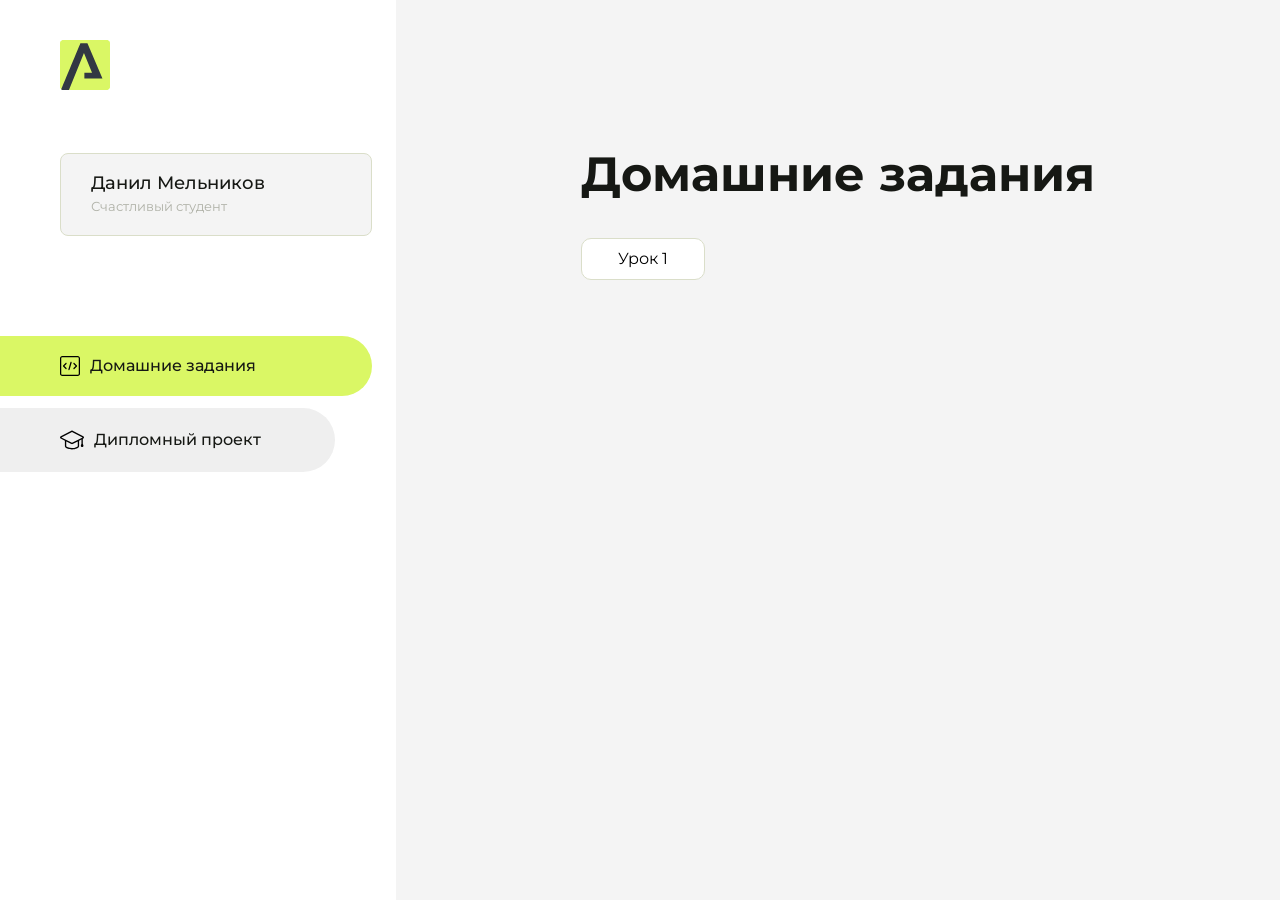
<file: index.html>
<!DOCTYPE html>
<html lang="en">
<head>
    <meta charset="UTF-8">
    <meta name="viewport" content="width=device-width, initial-scale=1.0">
    <title>Домашняя работа</title>
    <link rel="shortcut icon" href="src/logo.ico" type="image/x-icon">
    <link rel="preconnect" href="https://fonts.googleapis.com">
    <link rel="preconnect" href="https://fonts.gstatic.com" crossorigin>
    <link href="https://fonts.googleapis.com/css2?family=Montserrat:wght@400;500;700&family=Rubik:wght@500&display=swap"
          rel="stylesheet">
    <link rel="stylesheet" href="src/style.css">
</head>
<body id="body">
<div class="overlay" id="overlay"></div>
<div class="layout">
    <div class="burger" id="burger">
        <svg viewBox="0 0 24 24" fill="none" xmlns="http://www.w3.org/2000/svg">
            <g id="SVGRepo_bgCarrier" stroke-width="0"></g>
            <g id="SVGRepo_tracerCarrier" stroke-linecap="round" stroke-linejoin="round"></g>
            <g id="SVGRepo_iconCarrier">
                <path d="M4 18L20 18" stroke="#DAF765" stroke-width="2" stroke-linecap="round"></path>
                <path d="M4 12L20 12" stroke="#DAF765" stroke-width="2" stroke-linecap="round"></path>
                <path d="M4 6L20 6" stroke="#DAF765" stroke-width="2" stroke-linecap="round"></path>
            </g>
        </svg>
    </div>
    <aside class="sidebar" id="sidebar">
        <div class="sidebar__inner">
            <div class="logo">
                <svg width="50" height="50" viewBox="0 0 50 50" fill="none" xmlns="http://www.w3.org/2000/svg">
                    <g clip-path="url(#clip0_513_74730)">
                        <path d="M46.17 -0.257004H3.83C1.57281 -0.257004 -0.257 1.57281 -0.257 3.83V46.17C-0.257 48.4272 1.57281 50.257 3.83 50.257H46.17C48.4272 50.257 50.257 48.4272 50.257 46.17V3.83C50.257 1.57281 48.4272 -0.257004 46.17 -0.257004Z"
                              fill="#DAF765"/>
                        <path d="M24.375 38.4H42.461L27.441 3.1585H20.4355C20.4355 3.1585 6.7895 35.881 1.1945 49.294C2.015 50.0275 3.0945 50.257 3.6945 50.257H8.8445L23.954 13.07L32.0465 32.8285H24.375V38.4Z"
                              fill="#323843"/>
                    </g>
                    <defs>
                        <clipPath id="clip0_513_74730">
                            <rect width="50" height="50" fill="white"/>
                        </clipPath>
                    </defs>
                </svg>
            </div>
            <div class="sidebar__user">
                <div class="sidebar__name">Данил Мельников</div>
                <div class="sidebar__text">Счастливый студент</div>
            </div>
            <div class="sidebar__tabs">
                <div class="sidebar__item">
                    <button class="sidebar__button active" id="tasks">
                        <svg xmlns="http://www.w3.org/2000/svg" width="20" height="20" viewBox="0 0 20 20" fill="none">
                            <g clip-path="url(#clip0_704_74543)">
                                <path d="M17.7083 20H2.29167C1.0275 20 0 18.9725 0 17.7083V2.29167C0 1.0275 1.0275 0 2.29167 0H17.7083C18.9725 0 20 1.0275 20 2.29167V17.7083C20 18.9725 18.9725 20 17.7083 20ZM2.29167 1.25C1.7175 1.25 1.25 1.7175 1.25 2.29167V17.7083C1.25 18.2825 1.7175 18.75 2.29167 18.75H17.7083C18.2825 18.75 18.75 18.2825 18.75 17.7083V2.29167C18.75 1.7175 18.2825 1.25 17.7083 1.25H2.29167Z"
                                      fill="black"/>
                                <path d="M6.04167 13.125C5.88167 13.125 5.72167 13.0642 5.6 12.9417L3.1 10.4417C2.85583 10.1975 2.85583 9.80167 3.1 9.5575L5.6 7.0575C5.84417 6.81333 6.24 6.81333 6.48417 7.0575C6.72833 7.30167 6.72833 7.6975 6.48417 7.94167L4.42583 10L6.48417 12.0583C6.72833 12.3025 6.72833 12.6983 6.48417 12.9425C6.36167 13.0642 6.20167 13.125 6.04167 13.125Z"
                                      fill="black"/>
                                <path d="M8.95833 14.1667C8.9 14.1667 8.84 14.1583 8.78167 14.1417C8.45083 14.0442 8.26083 13.6967 8.35833 13.3658L10.4417 6.28251C10.5392 5.95084 10.8892 5.76417 11.2175 5.85917C11.5483 5.95667 11.7383 6.30417 11.6408 6.63501L9.5575 13.7183C9.47833 13.9908 9.22833 14.1667 8.95833 14.1667Z"
                                      fill="black"/>
                                <path d="M13.9583 13.125C13.7983 13.125 13.6383 13.0642 13.5167 12.9417C13.2725 12.6975 13.2725 12.3017 13.5167 12.0575L15.575 9.99916L13.5167 7.94083C13.2725 7.69666 13.2725 7.30083 13.5167 7.05666C13.7608 6.81249 14.1567 6.81249 14.4008 7.05666L16.9008 9.55666C17.145 9.80083 17.145 10.1967 16.9008 10.4408L14.4008 12.9408C14.2783 13.0642 14.1183 13.125 13.9583 13.125Z"
                                      fill="black"/>
                            </g>
                            <defs>
                                <clipPath id="clip0_704_74543">
                                    <rect width="20" height="20" fill="white"/>
                                </clipPath>
                            </defs>
                        </svg>
                        <span>Домашние задания</span></button>
                </div>
                <div class="sidebar__item">
                    <button class="sidebar__button" id="diplom">
                        <svg xmlns="http://www.w3.org/2000/svg" width="24" height="24" viewBox="0 0 24 24" fill="none">
                            <g clip-path="url(#clip0_704_74553)">
                                <path d="M23.2628 10.5971C23.7176 10.365 24 9.90375 24 9.39337C24 8.883 23.7176 8.42175 23.2628 8.18962L12.6135 2.75362C12.2291 2.55824 11.7705 2.55787 11.3854 2.75399L0.736875 8.19C0.282375 8.42175 0 8.883 0 9.39337C0 9.90375 0.282375 10.365 0.736875 10.5971L4.89038 12.7177V18.2074C4.89038 19.8154 8.412 21.393 12 21.393C15.5884 21.393 19.1096 19.815 19.1096 18.2074V12.7174L21.4609 11.517V15.8017L20.901 17.2305C20.7409 17.6389 20.7934 18.0994 21.0405 18.4616C21.2876 18.8246 21.6979 19.041 22.1366 19.041C22.5754 19.041 22.9852 18.8246 23.2324 18.462C23.4795 18.099 23.532 17.6385 23.3719 17.2301L22.8124 15.8021V10.827L23.2628 10.5971ZM17.7623 18.1721C17.6198 18.6375 15.3491 20.0419 12 20.0419C8.65088 20.0419 6.38025 18.6375 6.2415 18.2074V12.3037L6.23887 12.3019C6.23812 12.057 6.1065 11.8207 5.87325 11.7019L1.3515 9.39337L12 3.95737L22.6489 9.39337L12 14.8294L5.87325 11.7019C5.54063 11.5331 4.6695 11.6674 4.5 12C4.33012 12.3322 4.55813 12.5479 4.89038 12.7177L11.3857 16.0331C11.5781 16.1314 11.7889 16.1805 12 16.1805C12.2107 16.1805 12.4222 16.1314 12.6146 16.0331L17.7593 13.407L17.7623 18.1721Z"
                                      fill="black"/>
                            </g>
                            <defs>
                                <clipPath id="clip0_704_74553">
                                    <rect width="24" height="24" fill="white"/>
                                </clipPath>
                            </defs>
                        </svg>
                        <span>Дипломный проект</span></button>
                </div>
            </div>
        </div>

    </aside>
    <div class="content">
        <div class="container">
            <div class="content__block" id="tasksBlock">
                <div class="content__title">Домашние задания</div>
                <ul class="content__list">
                    <li class="content__list-item">
                        <a href="lesson1/index.html">Урок 1</a>
                    </li>
                </ul>
            </div>
            <div class="content__block hidden" id="diplomBlock">
                <div class="content__title">Дипломный проект</div>
                <div class="content__list-diplom">
                    <a href="ПАПКА-С-НОМЕРОМ-УРОКА">Ссылка на ДЗ</a>
                </div>
                <div class="content__decor">
                    <div class="content__decor-text">Давай проверим, чему ты научился!</div>
                    <div class="content__decor-img">
                        <img src="src/decor.png" alt="decor">
                    </div>
                </div>
            </div>
        </div>
    </div>
</div>
<script src="src/index.js"></script>
</body>
</html>
</file>
<file: src/style.css>
*{padding: 0;margin: 0;border: 0;}
*,*:before,*:after{-webkit-box-sizing: border-box;box-sizing: border-box;}
:focus,:active{outline: none;}
a:focus,a:active{outline: none;}
nav,footer,header,aside{display: block;}
html,body{
    height:100%;width:100%;
    font-size:100%;line-height:1;-ms-text-size-adjust:100%;-moz-text-size-adjust:100%;-webkit-text-size-adjust:100%;}
input,button,textarea{font-family:inherit;}
input::-ms-clear{display: none;}
button{cursor: pointer;}
button::-moz-focus-inner{padding:0;border:0;}
a,a:visited{text-decoration: none;}
a:hover{text-decoration: none;}
ul li{list-style: none;}
img{vertical-align: top;}
h1,h2,h3,h4,h5,h6{font-size:inherit;font-weight: inherit;}
a{color:inherit;}



body {
    font-family: "Montserrat",SansSerif;
    color: black;
}

body.overflow {
    overflow: hidden;
}



.layout {
    display: -webkit-box;
    display: -ms-flexbox;
    display: flex;
    min-height: 100vh;
}

.sidebar {
    padding: 40px 24px 40px 0;
    -ms-flex-negative: 0;
    flex-shrink: 0;
    background-color: white;
}



.content {
    -webkit-box-flex: 1;
    -ms-flex-positive: 1;
    flex-grow: 1;
    background-color: #F4F4F4;
}

.container {
    display: -webkit-box;
    display: -ms-flexbox;
    display: flex;
    -webkit-box-orient: vertical;
    -webkit-box-direction: normal;
    -ms-flex-direction: column;
    flex-direction: column;
    -webkit-box-pack: center;
    -ms-flex-pack: center;
    justify-content: center;
    -webkit-box-align: center;
    -ms-flex-align: center;
    align-items: center;
    padding: 150px 60px 80px 60px;
}


.logo {
    margin-left: 60px;
    margin-bottom: 60px;
}

.sidebar__user {
    background-color: #F4F4F4;
    padding: 20px 30px;
    margin-left: 60px;
    margin-bottom: 100px;
    border-radius: 8px;
    border: 1px solid #DADEC9;
}

.sidebar__name {
    color:#161814;
    font-size: 18px;
    font-weight: 500;
    margin-bottom: 6px;
}

.sidebar__text {
    color: #AFB1A7;
    font-size: 13px;
    font-weight: 400;
    line-height: 130%; /* 16.9px */
}

.sidebar__item {
    width: 372px;
}

.sidebar__button {
    display: -webkit-box;
    display: -ms-flexbox;
    display: flex;
    -webkit-box-align: center;
    -ms-flex-align: center;
    align-items: center;
    gap: 10px;
    padding: 20px 60px;
    margin-bottom: 12px;
    border-radius: 0px 100px 100px 0px;
    -webkit-transition: all .5s;
    -o-transition: all .5s;
    transition: all .5s;
    cursor: pointer;
    width: 90%;
    color:#161814;
    font-size: 16px;
    font-weight: 500;
}

.sidebar__button.active , .sidebar__button:hover {
    width: 100%;
    background-color: #DAF765;
}


.content__title {
    color: #161814;
    font-size: 48px;
    font-weight: 700;
    margin-bottom: 40px;
}

.content__list {
    display: -webkit-box;
    display: -ms-flexbox;
    display: flex;
    -webkit-box-align: center;
    -ms-flex-align: center;
    align-items: center;
    -ms-flex-wrap: wrap;
    flex-wrap: wrap;
    gap: 20px;
}



.content__list-item  {
    cursor: pointer;
    padding: 12px 18px;
    background-color: #fff;
    border-radius: 10px;
    border: 1px solid #DADEC9;
    -webkit-transition: all .3s;
    -o-transition: all .3s;
    transition: all .3s;
}

.content__list-item:hover,.content__list-diplom:hover {
    background-color: #AFB1A7;
}

li a {
    padding: 12px 18px;

}


.content__list-diplom {
    -webkit-transition: all .3s;
    -o-transition: all .3s;
    transition: all .3s;
    display: inline-block;
    padding: 12px 18px;
    background-color: #fff;
    border-radius: 10px;
    border: 1px solid #DADEC9;
}

.content__decor {
    display: -webkit-box;
    display: -ms-flexbox;
    display: flex;
    -webkit-box-align: center;
    -ms-flex-align: center;
    align-items: center;
}

.content__decor-text {
    color:#BEDD44;
    font-size: 36px;
    font-weight: 700;
    line-height: 110%; /* 39.6px */
}

.content__block {
    max-width: 1200px;
}

.content__block.hidden {
    display: none;
}

.content__decor-img img{
    width: 100%;
}

.burger {
    display: none;
    padding: 5px;
    position: fixed;
    top: 3%;
    right: 7%;
    width: 40px;
    height: 40px;
    background-color: #161814;
    border-radius: 50%;
    z-index: 10;
    border: 1px solid #DAF765;
}

@media (max-width: 768px) {
    .burger {
        display: block;
    }

    .sidebar {
        -webkit-transition: all .3s;
        -o-transition: all .3s;
        transition: all .3s;
        -webkit-transform: translateX(-100%);
        -ms-transform: translateX(-100%);
        transform: translateX(-100%);
        position: fixed;
        top: 0;
        left: 0;
        bottom: 0;
        z-index: 5;
    }

    .sidebar.show {
        -webkit-transform: translateX(0%);
        -ms-transform: translateX(0%);
        transform: translateX(0%);
    }

    .overlay {
        opacity: 0;
        pointer-events: none;
        -webkit-transition: all .3s;
        -o-transition: all .3s;
        transition: all .3s;
        position: absolute;
        top: 0;
        right: 0;
        left: 0;
        bottom: 0;
        z-index: 3;
        background-color: #000000e0;
    }

    .overlay.show {
        opacity: 1;
        pointer-events: all;
    }

    .container {
        padding: 40px 20px;
        min-height: 100%;
    }

    .content__decor {
        margin-top: 20px;
        -webkit-box-orient: vertical;
        -webkit-box-direction: normal;
        -ms-flex-direction: column;
        flex-direction: column;
    }
}

@media (max-width: 400px) {
    .sidebar__user {
        margin-left: 0;
    }
}
</file>
